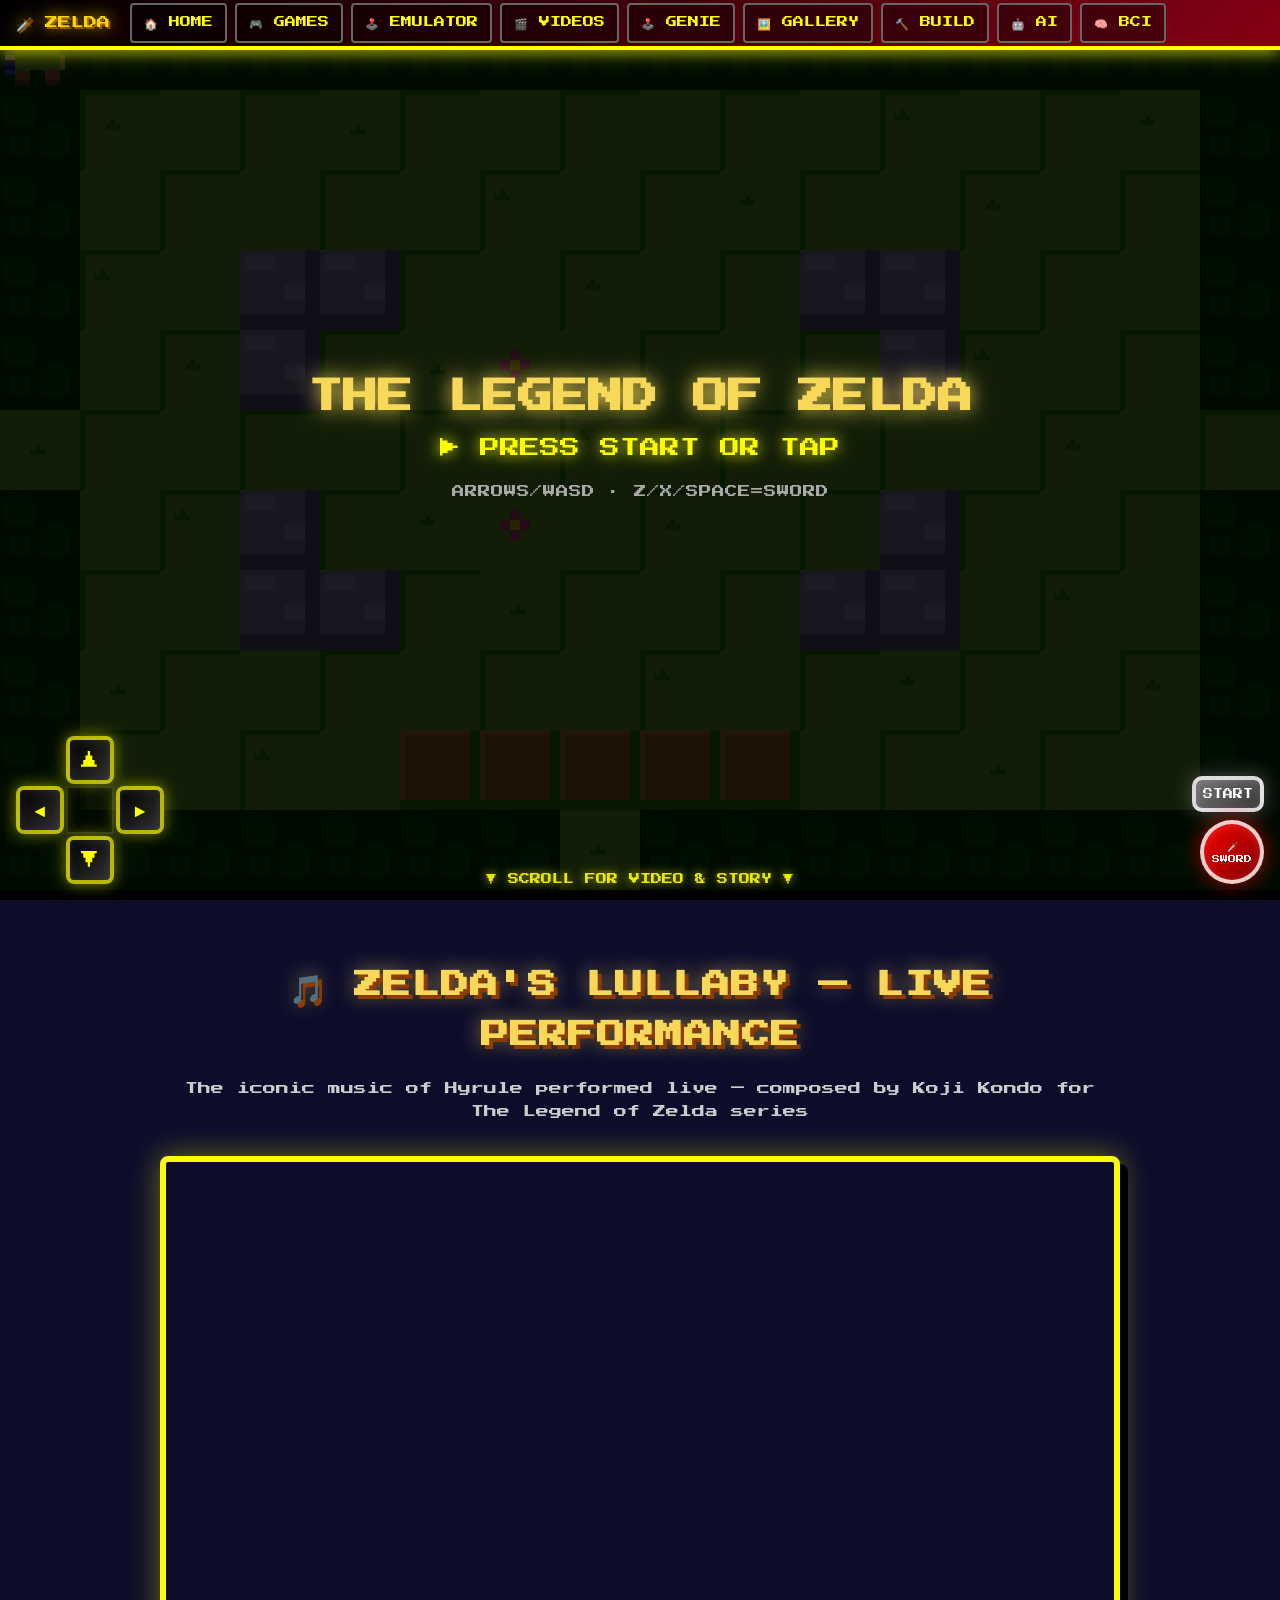
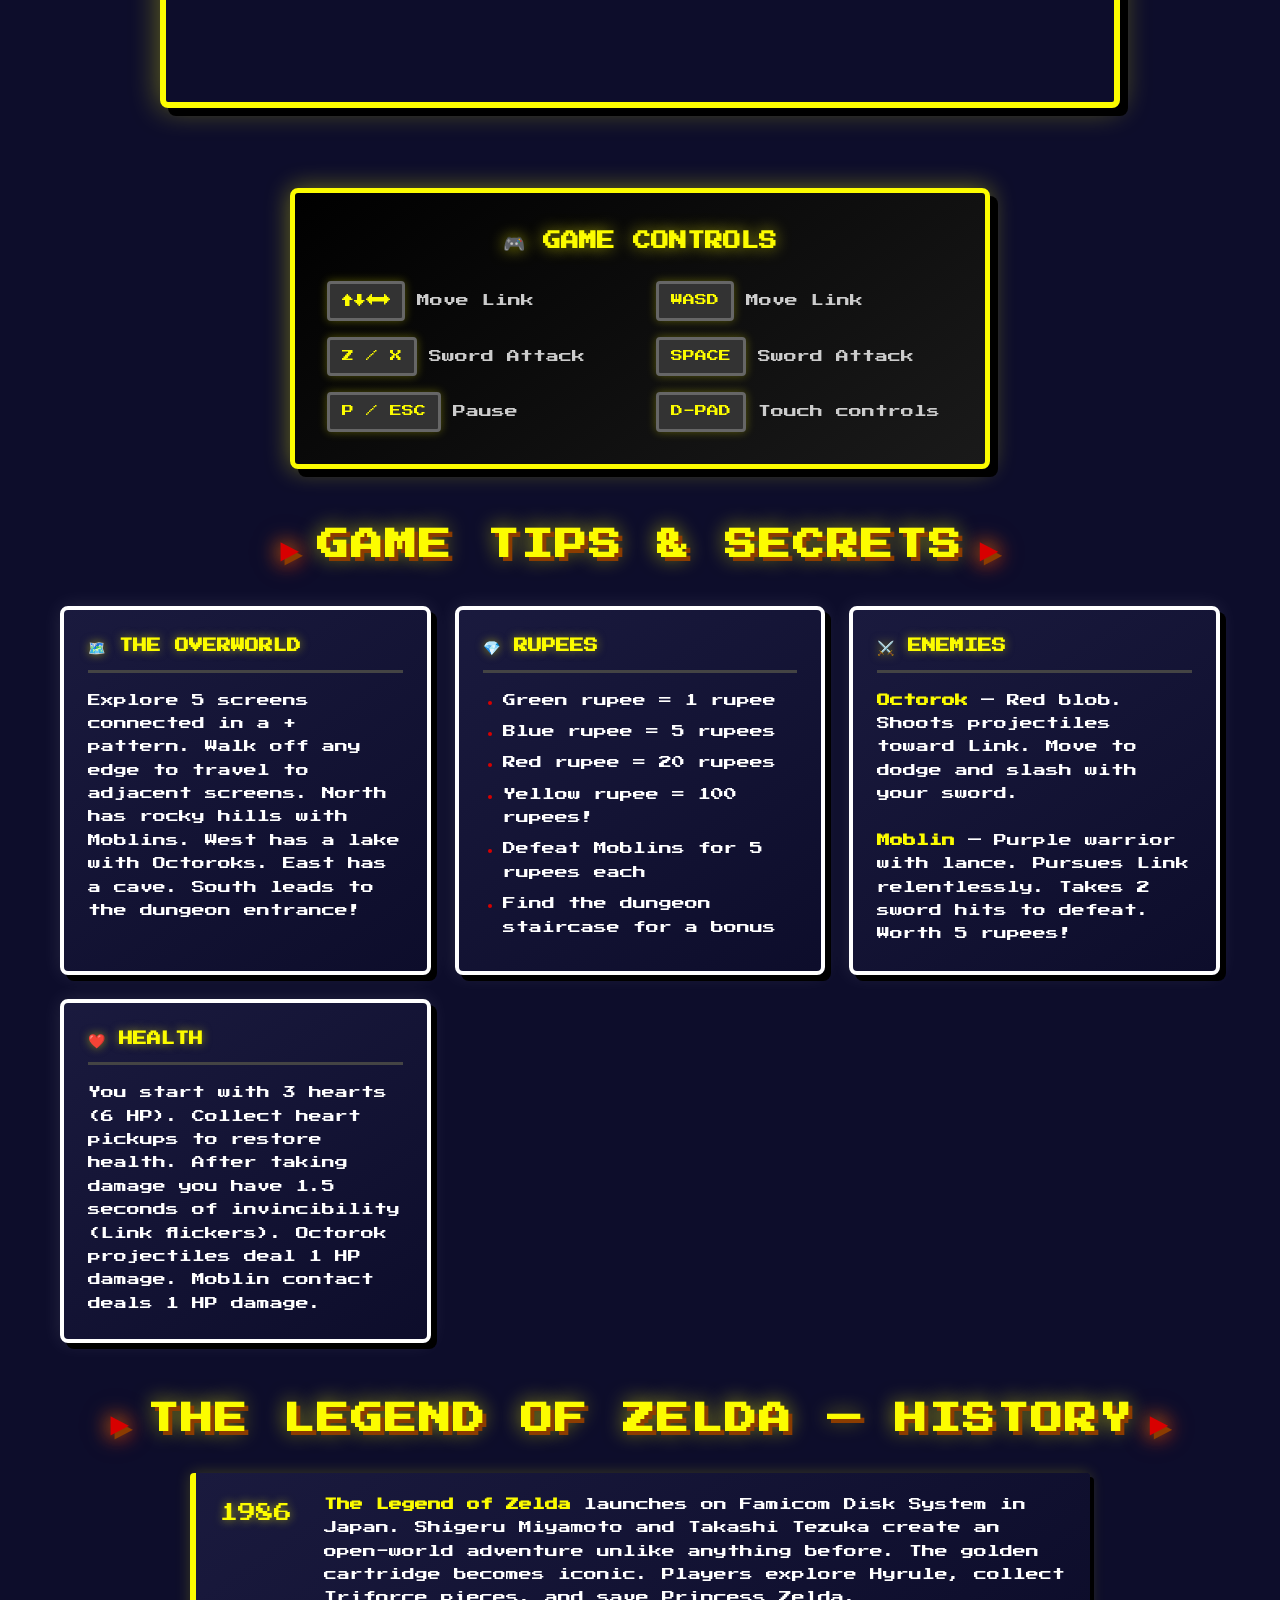
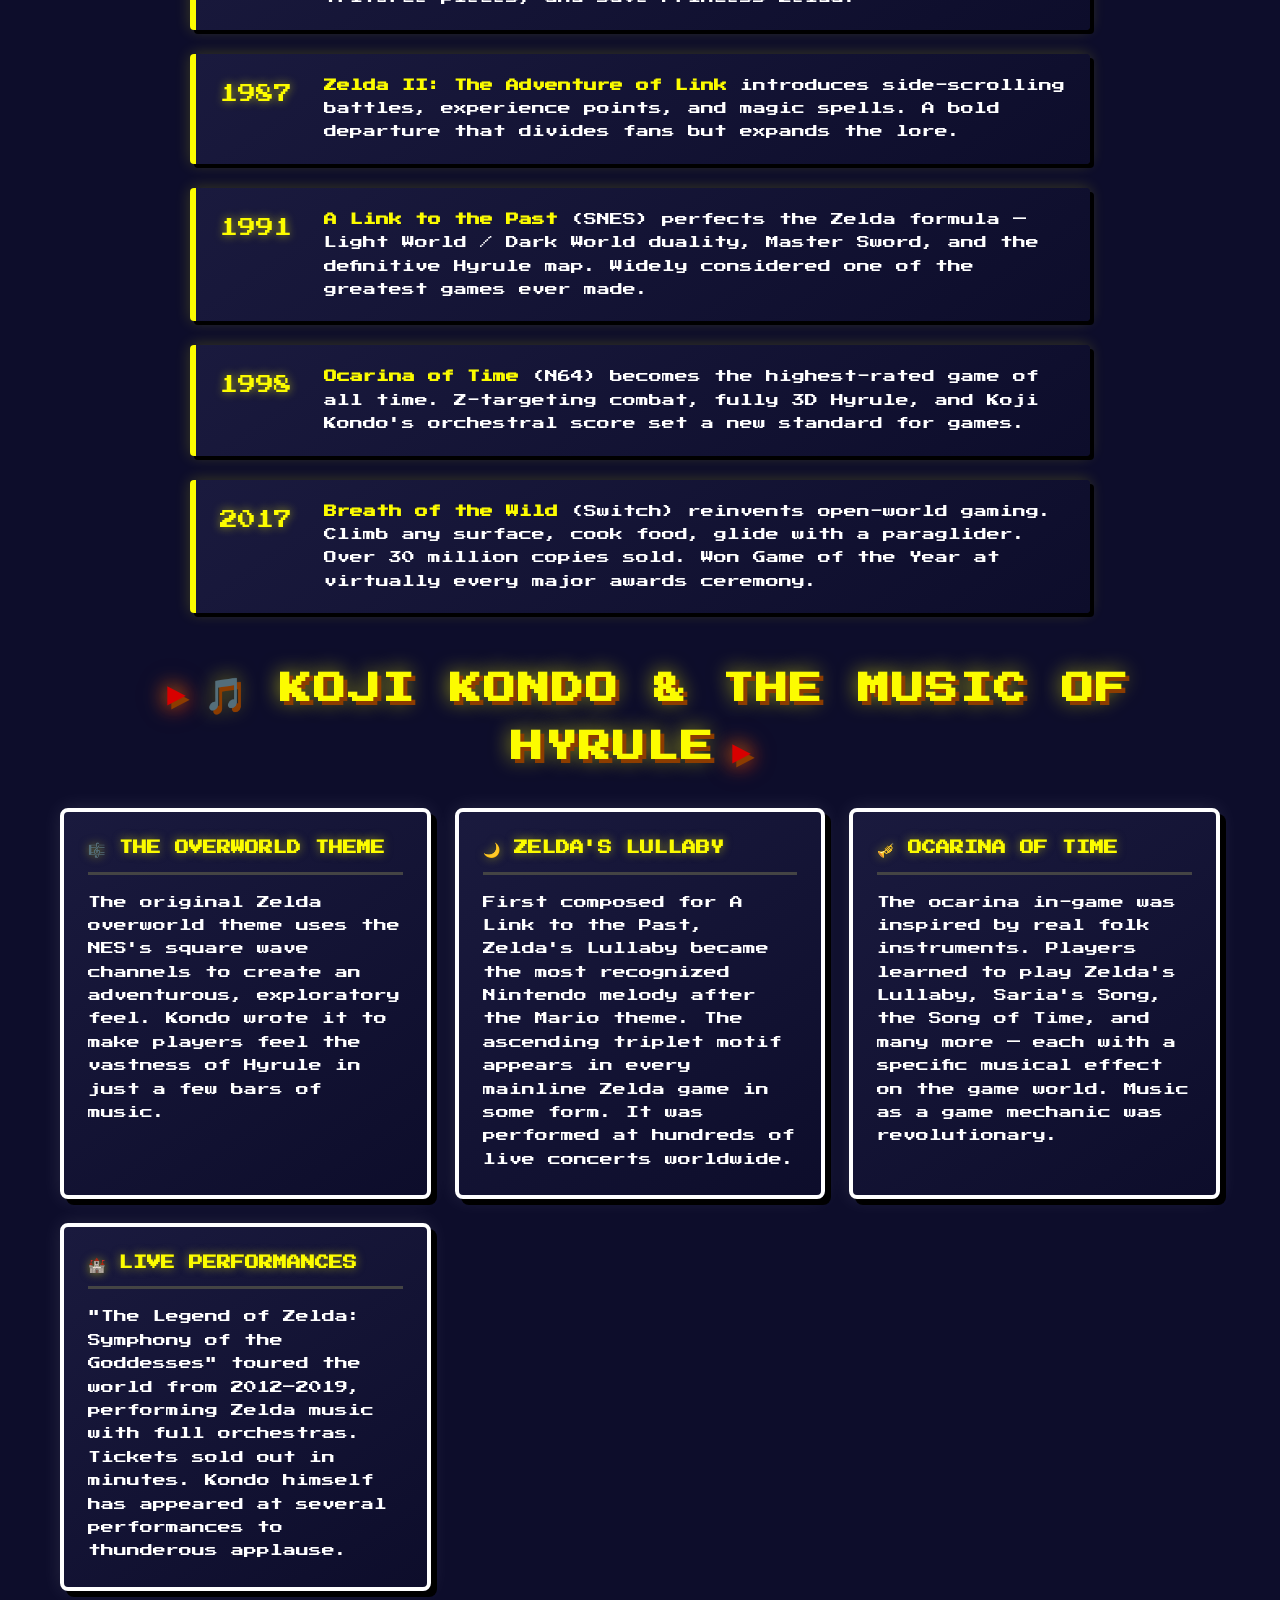
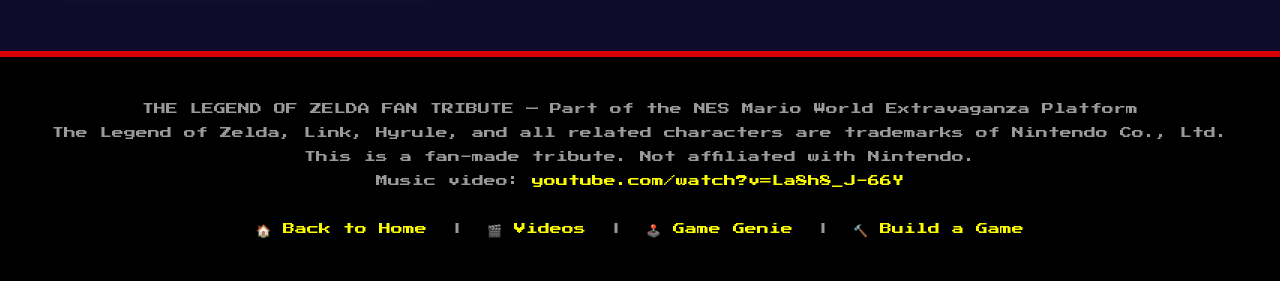
<file: zelda.html>
<!DOCTYPE html>
<html lang="en">
<head>
  <meta charset="UTF-8"/>
  <meta name="viewport" content="width=device-width,initial-scale=1.0,maximum-scale=1.0,user-scalable=no"/>
  <meta name="mobile-web-app-capable" content="yes"/>
  <meta name="apple-mobile-web-app-capable" content="yes"/>
  <meta name="apple-mobile-web-app-status-bar-style" content="black-translucent"/>
  <title>The Legend of Zelda – NES Mario World Extravaganza</title>
  <meta name="description" content="Play a fan-made Legend of Zelda canvas game. Full-screen NES Zelda tribute with overworld, enemies, sword combat and on-screen controls."/>
  <link rel="preconnect" href="https://fonts.googleapis.com"/>
  <link rel="preconnect" href="https://fonts.gstatic.com" crossorigin/>
  <link rel="stylesheet" href="https://fonts.googleapis.com/css2?family=Press+Start+2P&display=swap" media="print" onload="this.media='all'"/>
  <link rel="stylesheet" href="css/style.css"/>
  <link rel="icon" href="data:image/svg+xml,<svg xmlns='http://www.w3.org/2000/svg' viewBox='0 0 100 100'><text y='.9em' font-size='90'>🗡️</text></svg>"/>
  <style>
    /* ── Full-viewport game section ── */
    *{box-sizing:border-box;margin:0;padding:0;}
    body{background:#000;overflow-x:hidden;}

    /* Thin sticky nav over the game */
    .zelda-nav{
      position:fixed;top:0;left:0;width:100%;height:50px;
      background:linear-gradient(135deg, rgba(0,0,0,0.98) 0%, rgba(136,0,21,0.98) 100%);
      border-bottom:4px solid #ffff00;
      box-shadow:0 4px 15px rgba(255,255,0,0.6);
      display:flex;align-items:center;gap:8px;
      padding:0 16px;z-index:200;
      font-family:'Press Start 2P',monospace;font-size:11px;
    }
    .zelda-nav a{
      color:#ffff00;text-decoration:none;padding:8px 12px;
      border:2px solid #666;transition:all 0.3s;white-space:nowrap;
      background:rgba(0,0,0,0.4);
      border-radius:4px;
    }
    .zelda-nav a:hover{
      background:#ffff00;color:#000;
      box-shadow:0 0 15px #ffff00;
      transform:translateY(-2px) scale(1.05);
    }
    .zelda-nav .z-title{color:#ffd700;margin-right:12px;font-size:13px;white-space:nowrap;text-shadow:0 0 15px #ffd700,2px 2px 0 #8c3c00;}

    /* ── Game section — full viewport ── */
    #game-section{
      position:relative;
      width:100vw;height:100vh;
      overflow:hidden;
      background:#000;
    }

    #zeldaCanvas{
      display:block;position:absolute;inset:0;
      width:100%;height:100%;
      cursor:crosshair;
    }

    /* ── On-screen D-pad ── */
    #dpad{
      position:absolute;bottom:16px;left:0;right:0;
      display:flex;align-items:flex-end;justify-content:space-between;
      padding:0 16px;z-index:100;
      pointer-events:none;
    }

    .dpad-cross{
      display:grid;grid-template-columns:48px 48px 48px;
      grid-template-rows:48px 48px 48px;gap:2px;
      pointer-events:auto;
    }

    .dpad-btn{
      background:linear-gradient(135deg, rgba(0,0,0,0.9) 0%, rgba(51,51,51,0.9) 100%);
      border:4px solid rgba(255,255,0,0.7);
      color:#ffff00;
      font-family:'Press Start 2P',monospace;
      font-size:18px;
      display:flex;align-items:center;justify-content:center;
      cursor:pointer;user-select:none;
      -webkit-tap-highlight-color:transparent;
      border-radius:8px;
      transition:all 0.15s;
      pointer-events:auto;
      box-shadow:0 0 15px rgba(255,255,0,0.5), inset 0 2px 10px rgba(255,255,255,0.1);
    }
    .dpad-btn:active,.dpad-btn.pressed{
      background:linear-gradient(135deg, rgba(255,255,0,0.6) 0%, rgba(255,215,0,0.6) 100%);
      border-color:#ffff00;
      box-shadow:0 0 25px #ffff00, inset 0 2px 15px rgba(255,255,255,0.3);
      transform:scale(0.95);
    }
    .dpad-center{background:rgba(0,0,0,0.3);border:2px solid rgba(255,255,255,0.1);}

    .action-btns{
      display:flex;flex-direction:column;gap:8px;align-items:flex-end;
      pointer-events:auto;
    }

    .action-btn{
      width:64px;height:64px;
      background:linear-gradient(135deg, rgba(255,0,0,0.95) 0%, rgba(136,0,0,0.95) 100%);
      border:4px solid rgba(255,255,255,0.8);
      border-radius:50%;
      color:#fff;font-family:'Press Start 2P',monospace;font-size:9px;
      display:flex;flex-direction:column;align-items:center;justify-content:center;gap:3px;
      cursor:pointer;user-select:none;-webkit-tap-highlight-color:transparent;
      pointer-events:auto;
      box-shadow:0 0 20px rgba(255,0,0,0.6), inset 0 2px 10px rgba(255,100,100,0.3);
      transition:all 0.15s;
    }
    .action-btn:active{
      transform:scale(0.92);
      background:linear-gradient(135deg, rgba(255,50,50,1) 0%, rgba(200,0,0,1) 100%);
      box-shadow:0 0 30px rgba(255,0,0,0.9), inset 0 2px 15px rgba(255,150,150,0.5);
    }
    .action-btn.start-btn{
      background:linear-gradient(135deg, rgba(120,120,120,0.95) 0%, rgba(60,60,60,0.95) 100%);
      border-radius:10px;width:72px;height:36px;
      box-shadow:0 0 20px rgba(120,120,120,0.6), inset 0 2px 10px rgba(200,200,200,0.2);
      font-size:10px;
    }

    /* ── Scroll-down hint ── */
    .scroll-hint{
      position:absolute;bottom:10px;left:50%;transform:translateX(-50%);
      color:rgba(252,252,0,0.9);font-family:'Press Start 2P',monospace;font-size:11px;
      animation:bounce 2s ease-in-out infinite;pointer-events:none;z-index:100;
      white-space:nowrap;
      text-shadow:0 0 10px rgba(252,252,0,0.8), 2px 2px 4px rgba(0,0,0,0.8);
    }
    @keyframes bounce{0%,100%{transform:translateX(-50%) translateY(0);}50%{transform:translateX(-50%) translateY(-10px);}}

    /* ── Below-fold content ── */
    .below-fold{
      background:#0d0d2b;
      font-family:'Press Start 2P',monospace;
    }

    /* YouTube embed */
    .yt-section{
      max-width:1000px;margin:0 auto;padding:60px 20px 40px;
    }
    .yt-title{
      color:#f8d858;font-size:clamp(18px,3vw,28px);text-align:center;
      margin-bottom:16px;text-shadow:4px 4px 0 #8c3c00, 0 0 20px rgba(248,216,88,0.6);
      letter-spacing:1px;
    }
    .yt-subtitle{color:#ccc;font-size:13px;text-align:center;margin-bottom:32px;line-height:1.8;}
    .yt-embed-wrap{
      position:relative;padding-bottom:56.25%;height:0;overflow:hidden;
      border:6px solid #fcfc00;box-shadow:8px 8px 0 #000, 0 0 30px rgba(252,252,0,0.4);
      border-radius:8px;
    }
    .yt-embed-wrap iframe{position:absolute;top:0;left:0;width:100%;height:100%;border:none;}

    /* Info grid */
    .info-section{max-width:1200px;margin:0 auto;padding:40px 20px 60px;}
    .info-grid{display:grid;grid-template-columns:repeat(auto-fill,minmax(280px,1fr));gap:24px;margin-top:32px;}
    .info-card{
      background:linear-gradient(145deg, #1a1a3e 0%, #0d0d2b 100%);
      border:4px solid #fff;
      padding:24px;
      box-shadow:6px 6px 0 #000, 0 0 20px rgba(255,255,255,0.1);
      border-radius:8px;
      transition:all 0.3s;
    }
    .info-card:hover{
      transform:translateY(-4px);
      box-shadow:8px 8px 0 #000, 0 0 30px rgba(252,252,0,0.3);
    }
    .info-card h3{color:#fcfc00;font-size:14px;margin-bottom:16px;border-bottom:3px solid #444;padding-bottom:10px;text-shadow:0 0 10px rgba(252,252,0,0.5);}
    .info-card p,.info-card li{font-size:13px;color:#fff;line-height:1.8;}
    .info-card ul{padding-left:20px;}
    .info-card ul li::marker{color:#d80000;}
    .info-card ul li{margin-bottom:8px;}

    .section-heading{
      color:#fcfc00;font-size:clamp(20px,3vw,32px);text-align:center;
      margin:48px 0 24px;text-shadow:4px 4px 0 #8c3c00, 0 0 20px rgba(252,252,0,0.6);
      letter-spacing:2px;
    }
    .section-heading::before,.section-heading::after{content:'►';color:#d80000;margin:0 16px;filter:drop-shadow(0 0 10px rgba(216,0,0,0.8));}

    /* Zelda history timeline */
    .timeline{display:flex;flex-direction:column;gap:24px;max-width:900px;margin:0 auto;}
    .timeline-item{
      display:flex;gap:24px;align-items:flex-start;
      background:linear-gradient(145deg, #1a1a3e 0%, #0d0d2b 100%);
      border-left:6px solid #fcfc00;
      padding:20px 24px;
      box-shadow:4px 4px 0 #000, 0 0 15px rgba(252,252,0,0.2);
      border-radius:4px;
      transition:all 0.3s;
    }
    .timeline-item:hover{
      transform:translateX(8px);
      box-shadow:6px 6px 0 #000, 0 0 25px rgba(252,252,0,0.4);
    }
    .timeline-year{color:#fcfc00;font-size:18px;min-width:80px;flex-shrink:0;margin-top:4px;text-shadow:0 0 10px rgba(252,252,0,0.6);}
    .timeline-text{font-size:13px;color:#fff;line-height:1.8;}

    /* Controls reference */
    .controls-ref{
      max-width:700px;margin:0 auto 40px;
      background:linear-gradient(145deg, #000 0%, #1a1a1a 100%);
      border:5px solid #fcfc00;
      padding:32px;
      box-shadow:8px 8px 0 #000, 0 0 25px rgba(252,252,0,0.4);
      border-radius:8px;
    }
    .controls-ref h3{color:#fcfc00;font-size:18px;text-align:center;margin-bottom:24px;text-shadow:0 0 15px rgba(252,252,0,0.6);}
    .controls-grid{display:grid;grid-template-columns:1fr 1fr;gap:16px 32px;}
    .ctrl-row{display:flex;align-items:center;gap:12px;}
    .ctrl-key{background:#333;border:3px solid #666;padding:6px 12px;color:#fcfc00;font-size:12px;border-radius:4px;box-shadow:0 0 10px rgba(252,252,0,0.3);}
    .ctrl-desc{font-size:13px;color:#ccc;}

    /* Footer */
    .zelda-footer{
      background:#000;border-top:6px solid #d80000;
      text-align:center;padding:40px 20px;
    }
    .zelda-footer p{font-size:12px;color:#999;line-height:2;}
    .zelda-footer a{color:#fcfc00;text-decoration:none;transition:all 0.3s;}
    .zelda-footer a:hover{color:#fff;text-shadow:0 0 10px #fcfc00;}

    /* Responsive */
    @media(max-width:768px){
      .zelda-nav{font-size:9px;gap:4px;padding:0 8px;}
      .zelda-nav a{padding:6px 8px;}
      .zelda-nav .z-title{font-size:11px;}
      .section-heading{font-size:clamp(16px,4vw,24px);}
      .info-grid{grid-template-columns:1fr;}
      .timeline-item{flex-direction:column;gap:12px;}
      .timeline-year{min-width:auto;}
    }
    @media(max-width:480px){
      .dpad-btn{width:50px;height:50px;font-size:16px;}
      .dpad-cross{grid-template-columns:50px 50px 50px;grid-template-rows:50px 50px 50px;}
      .action-btn{width:58px;height:58px;font-size:8px;}
      .action-btn.start-btn{width:68px;height:32px;}
      .scroll-hint{font-size:9px;}
    }
  </style>
</head>
<body>

<!-- ── Fixed nav ─────────────────────────────────────────────────────── -->
<nav class="zelda-nav" aria-label="Site navigation">
  <span class="z-title">🗡️ ZELDA</span>
  <a href="index.html">🏠 HOME</a>
  <a href="games.html">🎮 GAMES</a>
  <a href="emulator.html">🕹️ EMULATOR</a>
  <a href="videos.html">🎬 VIDEOS</a>
  <a href="game-genie.html">🕹️ GENIE</a>
  <a href="gallery.html">🖼️ GALLERY</a>
  <a href="game-builder.html">🔨 BUILD</a>
  <a href="ai.html">🤖 AI</a>
  <a href="bci.html">🧠 BCI</a>
</nav>

<!-- ═══════════════════════════════════════════════════════════════════
     GAME SECTION — fills the entire first screen
     ═══════════════════════════════════════════════════════════════════ -->
<section id="game-section" aria-label="Zelda Game">
  <canvas id="zeldaCanvas" role="img" aria-label="The Legend of Zelda canvas game"></canvas>

  <!-- On-screen D-pad controller -->
  <div id="dpad" aria-hidden="true">
    <!-- D-pad cross -->
    <div class="dpad-cross">
      <div></div>
      <button class="dpad-btn" id="btn-up"    aria-label="Move up">▲</button>
      <div></div>
      <button class="dpad-btn" id="btn-left"  aria-label="Move left">◄</button>
      <div class="dpad-center"></div>
      <button class="dpad-btn" id="btn-right" aria-label="Move right">►</button>
      <div></div>
      <button class="dpad-btn" id="btn-down"  aria-label="Move down">▼</button>
      <div></div>
    </div>

    <!-- Action buttons -->
    <div class="action-btns">
      <button class="action-btn start-btn" id="btn-start" aria-label="Start/Pause">START</button>
      <button class="action-btn" id="btn-sword" aria-label="Sword attack">
        🗡️<span style="font-size:8px">SWORD</span>
      </button>
    </div>
  </div>

  <!-- Scroll hint -->
  <div class="scroll-hint">▼ SCROLL FOR VIDEO &amp; STORY ▼</div>
</section>

<!-- ═══════════════════════════════════════════════════════════════════
     BELOW FOLD — visible on scroll
     ═══════════════════════════════════════════════════════════════════ -->
<div class="below-fold">

  <!-- YouTube video -->
  <div class="yt-section">
    <h2 class="yt-title">🎵 ZELDA'S LULLABY — LIVE PERFORMANCE</h2>
    <p class="yt-subtitle">
      The iconic music of Hyrule performed live — composed by Koji Kondo for The Legend of Zelda series
    </p>
    <div class="yt-embed-wrap">
      <iframe
        src="https://www.youtube.com/embed/La8h8_J-66Y"
        title="Zelda's Lullaby live performance"
        allow="accelerometer; autoplay; clipboard-write; encrypted-media; gyroscope; picture-in-picture"
        allowfullscreen
        loading="lazy">
      </iframe>
    </div>
  </div>

  <!-- Controls reference -->
  <div class="info-section">
    <div class="controls-ref">
      <h3>🎮 GAME CONTROLS</h3>
      <div class="controls-grid">
        <div class="ctrl-row"><span class="ctrl-key">↑↓←→</span><span class="ctrl-desc">Move Link</span></div>
        <div class="ctrl-row"><span class="ctrl-key">WASD</span><span class="ctrl-desc">Move Link</span></div>
        <div class="ctrl-row"><span class="ctrl-key">Z / X</span><span class="ctrl-desc">Sword Attack</span></div>
        <div class="ctrl-row"><span class="ctrl-key">SPACE</span><span class="ctrl-desc">Sword Attack</span></div>
        <div class="ctrl-row"><span class="ctrl-key">P / ESC</span><span class="ctrl-desc">Pause</span></div>
        <div class="ctrl-row"><span class="ctrl-key">D-PAD</span><span class="ctrl-desc">Touch controls</span></div>
      </div>
    </div>

    <!-- Game tips -->
    <h2 class="section-heading">GAME TIPS &amp; SECRETS</h2>
    <div class="info-grid">
      <div class="info-card">
        <h3>🗺️ THE OVERWORLD</h3>
        <p>
          Explore 5 screens connected in a + pattern. Walk off any edge to travel to adjacent screens.
          North has rocky hills with Moblins. West has a lake with Octoroks.
          East has a cave. South leads to the dungeon entrance!
        </p>
      </div>
      <div class="info-card">
        <h3>💎 RUPEES</h3>
        <ul>
          <li>Green rupee = 1 rupee</li>
          <li>Blue rupee = 5 rupees</li>
          <li>Red rupee = 20 rupees</li>
          <li>Yellow rupee = 100 rupees!</li>
          <li>Defeat Moblins for 5 rupees each</li>
          <li>Find the dungeon staircase for a bonus</li>
        </ul>
      </div>
      <div class="info-card">
        <h3>⚔️ ENEMIES</h3>
        <p>
          <strong style="color:#fcfc00">Octorok</strong> — Red blob. Shoots projectiles toward Link.
          Move to dodge and slash with your sword.<br><br>
          <strong style="color:#fcfc00">Moblin</strong> — Purple warrior with lance.
          Pursues Link relentlessly. Takes 2 sword hits to defeat. Worth 5 rupees!
        </p>
      </div>
      <div class="info-card">
        <h3>❤️ HEALTH</h3>
        <p>
          You start with 3 hearts (6 HP). Collect heart pickups to restore health.
          After taking damage you have 1.5 seconds of invincibility (Link flickers).
          Octorok projectiles deal 1 HP damage. Moblin contact deals 1 HP damage.
        </p>
      </div>
    </div>

    <!-- Zelda history timeline -->
    <h2 class="section-heading">THE LEGEND OF ZELDA — HISTORY</h2>
    <div class="timeline">
      <div class="timeline-item">
        <span class="timeline-year">1986</span>
        <p class="timeline-text">
          <strong style="color:#fcfc00">The Legend of Zelda</strong> launches on Famicom Disk System in Japan.
          Shigeru Miyamoto and Takashi Tezuka create an open-world adventure unlike anything before.
          The golden cartridge becomes iconic. Players explore Hyrule, collect Triforce pieces, and save Princess Zelda.
        </p>
      </div>
      <div class="timeline-item">
        <span class="timeline-year">1987</span>
        <p class="timeline-text">
          <strong style="color:#fcfc00">Zelda II: The Adventure of Link</strong> introduces side-scrolling battles,
          experience points, and magic spells. A bold departure that divides fans but expands the lore.
        </p>
      </div>
      <div class="timeline-item">
        <span class="timeline-year">1991</span>
        <p class="timeline-text">
          <strong style="color:#fcfc00">A Link to the Past</strong> (SNES) perfects the Zelda formula —
          Light World / Dark World duality, Master Sword, and the definitive Hyrule map.
          Widely considered one of the greatest games ever made.
        </p>
      </div>
      <div class="timeline-item">
        <span class="timeline-year">1998</span>
        <p class="timeline-text">
          <strong style="color:#fcfc00">Ocarina of Time</strong> (N64) becomes the highest-rated game of all time.
          Z-targeting combat, fully 3D Hyrule, and Koji Kondo's orchestral score set a new standard for games.
        </p>
      </div>
      <div class="timeline-item">
        <span class="timeline-year">2017</span>
        <p class="timeline-text">
          <strong style="color:#fcfc00">Breath of the Wild</strong> (Switch) reinvents open-world gaming.
          Climb any surface, cook food, glide with a paraglider. Over 30 million copies sold.
          Won Game of the Year at virtually every major awards ceremony.
        </p>
      </div>
    </div>

    <!-- Koji Kondo music section -->
    <h2 class="section-heading">🎵 KOJI KONDO &amp; THE MUSIC OF HYRULE</h2>
    <div class="info-grid">
      <div class="info-card">
        <h3>🎼 THE OVERWORLD THEME</h3>
        <p>
          The original Zelda overworld theme uses the NES's square wave channels to create
          an adventurous, exploratory feel. Kondo wrote it to make players feel the vastness
          of Hyrule in just a few bars of music.
        </p>
      </div>
      <div class="info-card">
        <h3>🌙 ZELDA'S LULLABY</h3>
        <p>
          First composed for A Link to the Past, Zelda's Lullaby became the most recognized
          Nintendo melody after the Mario theme. The ascending triplet motif appears in every
          mainline Zelda game in some form. It was performed at hundreds of live concerts worldwide.
        </p>
      </div>
      <div class="info-card">
        <h3>🎺 OCARINA OF TIME</h3>
        <p>
          The ocarina in-game was inspired by real folk instruments. Players learned to play
          Zelda's Lullaby, Saria's Song, the Song of Time, and many more — each with a specific
          musical effect on the game world. Music as a game mechanic was revolutionary.
        </p>
      </div>
      <div class="info-card">
        <h3>🏰 LIVE PERFORMANCES</h3>
        <p>
          "The Legend of Zelda: Symphony of the Goddesses" toured the world from 2012–2019,
          performing Zelda music with full orchestras. Tickets sold out in minutes.
          Kondo himself has appeared at several performances to thunderous applause.
        </p>
      </div>
    </div>
  </div>

  <!-- Footer -->
  <footer class="zelda-footer">
    <p>
      THE LEGEND OF ZELDA FAN TRIBUTE — Part of the NES Mario World Extravaganza Platform<br>
      The Legend of Zelda, Link, Hyrule, and all related characters are trademarks of Nintendo Co., Ltd.<br>
      This is a fan-made tribute. Not affiliated with Nintendo.<br>
      Music video: <a href="https://www.youtube.com/watch?v=La8h8_J-66Y" target="_blank" rel="noopener noreferrer">youtube.com/watch?v=La8h8_J-66Y</a><br>
      <br>
      <a href="index.html">🏠 Back to Home</a> &nbsp;|&nbsp;
      <a href="videos.html">🎬 Videos</a> &nbsp;|&nbsp;
      <a href="game-genie.html">🕹️ Game Genie</a> &nbsp;|&nbsp;
      <a href="game-builder.html">🔨 Build a Game</a>
    </p>
  </footer>
</div>

<script src="js/zelda.js"></script>
</body>
</html>
</file>
<file: css/style.css>
/* ============================================================
   NES Mario World Extravaganza - The Wizard Platform
   8-bit Pixel Art Stylesheet
   ============================================================ */

@import url('https://fonts.googleapis.com/css2?family=Press+Start+2P&display=swap');

/* ---- CSS Reset & Base ---- */
*, *::before, *::after { box-sizing: border-box; margin: 0; padding: 0; }

:root {
  /* Enhanced NES Color Palette - Vibrant & Authentic */
  --nes-black:   #000000;
  --nes-white:   #ffffff;
  --nes-red:     #ff0000;
  --nes-dark-red:#880015;
  --nes-blue:    #0038ff;
  --nes-sky:     #5c94fc;
  --nes-light-blue: #00e8d8;
  --nes-green:   #00cc00;
  --nes-dark-green:#008800;
  --nes-yellow:  #ffff00;
  --nes-gold:    #ffd700;
  --nes-orange:  #ff8800;
  --nes-brown:   #a04000;
  --nes-tan:     #fcd8a8;
  --nes-gray:    #888888;
  --nes-dark-gray:#444444;
  --nes-purple:  #8800ff;
  --nes-pink:    #ff88ff;
  --nes-magenta: #ff00ff;
  --bg-dark:     #0a0a1f;
  --bg-mid:      #1a1a3e;
  --bg-gradient: linear-gradient(135deg, #0a0a1f 0%, #1a1a3e 50%, #2a2a5e 100%);
  --pixel-border: 4px solid #ffffff;
  --font-nes:   'Press Start 2P', monospace;

  /* Glow effects for modern touch */
  --glow-yellow: 0 0 10px var(--nes-yellow), 0 0 20px var(--nes-yellow);
  --glow-blue: 0 0 10px var(--nes-light-blue), 0 0 20px var(--nes-blue);
  --glow-red: 0 0 10px var(--nes-red), 0 0 20px var(--nes-red);
}

html { scroll-behavior: smooth; }

body {
  background-color: var(--bg-dark);
  color: var(--nes-white);
  font-family: var(--font-nes);
  font-size: 10px;
  line-height: 1.8;
  image-rendering: pixelated;
}

a { color: var(--nes-yellow); text-decoration: none; }
a:hover { color: var(--nes-orange); text-shadow: 0 0 8px var(--nes-yellow); }

/* ---- Pixel Art Scrollbar ---- */
::-webkit-scrollbar { width: 14px; }
::-webkit-scrollbar-track {
  background: var(--nes-black);
  border: 2px solid var(--nes-dark-gray);
}
::-webkit-scrollbar-thumb {
  background: linear-gradient(135deg, var(--nes-red) 0%, var(--nes-dark-red) 100%);
  border: 2px solid var(--nes-black);
  box-shadow: inset 0 0 6px rgba(255,255,0,0.3);
}
::-webkit-scrollbar-thumb:hover {
  background: linear-gradient(135deg, #ff3333 0%, var(--nes-red) 100%);
  box-shadow: inset 0 0 6px rgba(255,255,0,0.5), 0 0 10px rgba(255,0,0,0.5);
}

/* ---- Stars Background Animation ---- */
@keyframes twinkle {
  0%, 100% { opacity: 1; }
  50%       { opacity: 0.2; }
}

/* ---- Header / Hero ---- */
.site-header {
  background: linear-gradient(180deg, #000033 0%, #1a0066 25%, #3300cc 50%, #5c94fc 100%);
  text-align: center;
  padding: 40px 20px 20px;
  border-bottom: 8px solid var(--nes-yellow);
  box-shadow: 0 8px 0 var(--nes-dark-red);
  position: relative;
  overflow: hidden;
}

.site-header::before {
  content: '★ ★ ★ ★ ★ ★ ★ ★ ★ ★ ★ ★ ★ ★ ★ ★';
  display: block;
  color: var(--nes-yellow);
  font-size: 8px;
  letter-spacing: 4px;
  margin-bottom: 16px;
  animation: twinkle 2s infinite;
}

.site-title {
  font-size: clamp(12px, 3vw, 24px);
  color: var(--nes-yellow);
  text-shadow:
    4px 4px 0 var(--nes-brown),
    -2px -2px 0 var(--nes-dark-red),
    0 0 20px var(--nes-gold);
  line-height: 1.4;
  margin-bottom: 8px;
  animation: title-glow 2s ease-in-out infinite alternate;
}

@keyframes title-glow {
  from { text-shadow: 4px 4px 0 var(--nes-brown), -2px -2px 0 var(--nes-dark-red), 0 0 10px var(--nes-gold); }
  to { text-shadow: 4px 4px 0 var(--nes-brown), -2px -2px 0 var(--nes-dark-red), 0 0 30px var(--nes-yellow); }
}

.site-subtitle {
  font-size: clamp(7px, 1.5vw, 10px);
  color: var(--nes-white);
  margin-bottom: 20px;
}

/* ---- Mario Sprite (CSS Pixel Art) ---- */
.mario-sprite-wrap {
  display: flex;
  justify-content: center;
  gap: 20px;
  margin: 16px 0;
}

.coin-counter {
  color: var(--nes-yellow);
  font-size: 9px;
  margin-top: 8px;
}

/* ---- Navigation ---- */
.main-nav {
  background: linear-gradient(135deg, var(--nes-red) 0%, var(--nes-dark-red) 100%);
  border-top: 4px solid var(--nes-dark-red);
  border-bottom: 4px solid var(--nes-dark-red);
  box-shadow: 0 4px 10px rgba(0,0,0,0.5);
  padding: 0;
  position: sticky;
  top: 0;
  z-index: 100;
}

.main-nav ul {
  list-style: none;
  display: flex;
  flex-wrap: wrap;
  justify-content: center;
  gap: 0;
  max-width: 1200px;
  margin: 0 auto;
}

.main-nav ul li a {
  display: block;
  color: var(--nes-white);
  padding: 12px 14px;
  font-size: 8px;
  border-right: 2px solid var(--nes-dark-red);
  transition: all 0.2s ease;
  position: relative;
  overflow: hidden;
}

.main-nav ul li a::before {
  content: '';
  position: absolute;
  bottom: 0;
  left: 0;
  width: 100%;
  height: 0;
  background: var(--nes-yellow);
  transition: height 0.3s ease;
  z-index: -1;
}

.main-nav ul li a:hover::before,
.main-nav ul li a.active::before {
  height: 100%;
}

.main-nav ul li a:hover,
.main-nav ul li a.active {
  background: var(--nes-dark-red);
  color: var(--nes-yellow);
  text-shadow: 0 0 10px var(--nes-gold);
  transform: translateY(-2px);
}

/* ---- Layout ---- */
.container {
  max-width: 1200px;
  margin: 0 auto;
  padding: 24px 16px;
}

/* ---- Section Headings ---- */
.section-title {
  font-size: clamp(10px, 2vw, 16px);
  color: var(--nes-yellow);
  text-align: center;
  margin: 32px 0 24px;
  text-shadow: 3px 3px 0 var(--nes-brown), 0 0 15px var(--nes-gold);
  position: relative;
  animation: section-pulse 3s ease-in-out infinite;
}

@keyframes section-pulse {
  0%, 100% { text-shadow: 3px 3px 0 var(--nes-brown), 0 0 10px var(--nes-gold); }
  50% { text-shadow: 3px 3px 0 var(--nes-brown), 0 0 25px var(--nes-yellow); }
}

.section-title::before,
.section-title::after {
  content: '►';
  color: var(--nes-red);
  margin: 0 12px;
  animation: arrow-pulse 1.5s ease-in-out infinite;
}

@keyframes arrow-pulse {
  0%, 100% { opacity: 1; transform: translateX(0); }
  50% { opacity: 0.5; transform: translateX(3px); }
}

/* ---- Pixel Cards ---- */
.card-grid {
  display: grid;
  grid-template-columns: repeat(auto-fill, minmax(260px, 1fr));
  gap: 24px;
  margin: 24px 0;
}

.nes-card {
  background: var(--bg-gradient);
  border: 4px solid var(--nes-white);
  box-shadow: 4px 4px 0 var(--nes-black), 8px 8px 0 var(--nes-gray);
  padding: 16px;
  transition: all 0.2s ease;
  position: relative;
  overflow: hidden;
}

.nes-card::before {
  content: '';
  position: absolute;
  top: -50%;
  left: -50%;
  width: 200%;
  height: 200%;
  background: linear-gradient(45deg, transparent 30%, rgba(255,255,255,0.1) 50%, transparent 70%);
  transform: rotate(45deg);
  transition: all 0.6s ease;
}

.nes-card:hover::before {
  left: 100%;
}

.nes-card:hover {
  transform: translate(-2px, -2px);
  box-shadow: 6px 6px 0 var(--nes-black), 12px 12px 0 var(--nes-yellow);
  border-color: var(--nes-yellow);
}

.nes-card h3 {
  color: var(--nes-yellow);
  font-size: 9px;
  margin-bottom: 10px;
  border-bottom: 2px solid var(--nes-gray);
  padding-bottom: 8px;
}

.nes-card p, .nes-card li {
  font-size: 8px;
  color: var(--nes-white);
  line-height: 2;
}

.nes-card ul { padding-left: 16px; }
.nes-card ul li::marker { color: var(--nes-red); }

/* ---- Buttons ---- */
.nes-btn {
  display: inline-block;
  background: var(--nes-red);
  color: var(--nes-white);
  border: none;
  padding: 10px 16px;
  font-family: var(--font-nes);
  font-size: 8px;
  cursor: pointer;
  box-shadow: 4px 4px 0 var(--nes-dark-red), 0 0 10px rgba(255,0,0,0.3);
  transition: all 0.15s ease;
  text-align: center;
  position: relative;
  overflow: hidden;
}

.nes-btn::before {
  content: '';
  position: absolute;
  top: 50%;
  left: 50%;
  width: 0;
  height: 0;
  background: rgba(255,255,255,0.3);
  border-radius: 50%;
  transform: translate(-50%, -50%);
  transition: width 0.6s, height 0.6s;
}

.nes-btn:hover::before {
  width: 300px;
  height: 300px;
}

.nes-btn:hover {
  transform: translate(2px, 2px);
  box-shadow: 2px 2px 0 var(--nes-dark-red), 0 0 20px rgba(255,0,0,0.5);
  color: var(--nes-yellow);
}

.nes-btn:active {
  transform: translate(4px, 4px);
  box-shadow: none;
}

.nes-btn.green  {
  background: var(--nes-green);
  box-shadow: 4px 4px 0 var(--nes-dark-green), 0 0 10px rgba(0,204,0,0.3);
}
.nes-btn.green:hover {
  box-shadow: 2px 2px 0 var(--nes-dark-green), 0 0 20px rgba(0,255,0,0.5);
}

.nes-btn.blue   {
  background: var(--nes-blue);
  box-shadow: 4px 4px 0 #000088, 0 0 10px rgba(0,56,255,0.3);
}
.nes-btn.blue:hover {
  box-shadow: 2px 2px 0 #000088, 0 0 20px rgba(0,56,255,0.5);
}

.nes-btn.yellow {
  background: var(--nes-yellow);
  color: var(--nes-black);
  box-shadow: 4px 4px 0 var(--nes-brown), 0 0 10px rgba(255,255,0,0.3);
}
.nes-btn.yellow:hover {
  box-shadow: 2px 2px 0 var(--nes-brown), 0 0 20px rgba(255,255,0,0.5);
}

.nes-btn.purple {
  background: var(--nes-purple);
  box-shadow: 4px 4px 0 #440080, 0 0 10px rgba(136,0,255,0.3);
}
.nes-btn.purple:hover {
  box-shadow: 2px 2px 0 #440080, 0 0 20px rgba(136,0,255,0.5);
}

/* ---- Video Grid ---- */
.video-grid {
  display: grid;
  grid-template-columns: repeat(auto-fill, minmax(300px, 1fr));
  gap: 24px;
  margin: 24px 0;
}

.video-card {
  background: linear-gradient(135deg, var(--nes-black) 0%, var(--bg-mid) 100%);
  border: 4px solid var(--nes-sky);
  box-shadow: 4px 4px 0 var(--nes-blue), 0 0 10px rgba(92,148,252,0.3);
  overflow: hidden;
  transition: all 0.2s ease;
  position: relative;
}

.video-card::before {
  content: '';
  position: absolute;
  top: 0;
  left: -100%;
  width: 100%;
  height: 100%;
  background: linear-gradient(90deg, transparent, rgba(255,255,255,0.2), transparent);
  transition: left 0.5s ease;
}

.video-card:hover::before {
  left: 100%;
}

.video-card:hover {
  transform: translateY(-4px);
  box-shadow: 6px 6px 0 var(--nes-blue), 0 0 25px rgba(92,148,252,0.6);
  border-color: var(--nes-light-blue);
}

.video-thumb {
  width: 100%;
  aspect-ratio: 16/9;
  background: var(--bg-mid);
  display: flex;
  align-items: center;
  justify-content: center;
  font-size: 32px;
  position: relative;
  overflow: hidden;
}

.video-thumb img {
  width: 100%;
  height: 100%;
  object-fit: cover;
  image-rendering: pixelated;
}

.video-thumb .play-btn {
  position: absolute;
  width: 48px;
  height: 48px;
  background: var(--nes-red);
  border: 4px solid var(--nes-white);
  display: flex;
  align-items: center;
  justify-content: center;
  font-size: 16px;
  cursor: pointer;
  transition: transform 0.1s;
}

.video-thumb .play-btn:hover { transform: scale(1.1); }

.video-info {
  padding: 12px;
}

.video-info h3 {
  font-size: 8px;
  color: var(--nes-yellow);
  margin-bottom: 6px;
  line-height: 1.6;
}

.video-info p {
  font-size: 7px;
  color: var(--nes-gray);
  margin-bottom: 10px;
  line-height: 1.8;
}

/* ---- Game Genie Table ---- */
.code-table {
  width: 100%;
  border-collapse: collapse;
  margin: 16px 0;
  font-size: 8px;
}

.code-table th {
  background: var(--nes-red);
  color: var(--nes-white);
  padding: 8px 12px;
  text-align: left;
  border: 2px solid var(--nes-dark-red);
}

.code-table td {
  padding: 8px 12px;
  border: 2px solid var(--nes-dark-gray);
  color: var(--nes-white);
}

.code-table tr:nth-child(even) td { background: var(--bg-mid); }
.code-table tr:nth-child(odd)  td { background: var(--bg-dark); }
.code-table tr:hover td { background: #2a2a5e; }

.code-cell {
  font-family: monospace;
  color: var(--nes-yellow);
  letter-spacing: 2px;
  font-size: 9px;
}

/* ---- Game Canvas Area ---- */
#game-canvas-container {
  text-align: center;
  margin: 24px 0;
}

#gameCanvas {
  border: 6px solid var(--nes-white);
  box-shadow: 0 0 0 4px var(--nes-black), 4px 4px 0 var(--nes-gray);
  image-rendering: pixelated;
  display: block;
  margin: 0 auto;
  max-width: 100%;
}

/* ---- Game Controls UI ---- */
.game-controls {
  display: flex;
  flex-wrap: wrap;
  gap: 12px;
  justify-content: center;
  margin: 16px 0;
}

/* ---- Progress Bar ---- */
.progress-wrap {
  background: var(--nes-black);
  border: 3px solid var(--nes-white);
  height: 18px;
  margin: 8px 0;
}

.progress-fill {
  height: 100%;
  background: var(--nes-green);
  transition: width 0.3s;
}

/* ---- Gallery Grid ---- */
.gallery-grid {
  display: grid;
  grid-template-columns: repeat(auto-fill, minmax(200px, 1fr));
  gap: 16px;
  margin: 24px 0;
}

.gallery-item {
  background: var(--nes-black);
  border: 4px solid var(--nes-white);
  overflow: hidden;
  cursor: pointer;
  transition: all 0.2s ease;
  box-shadow: 4px 4px 0 var(--nes-gray);
  position: relative;
}

.gallery-item::after {
  content: '🔍';
  position: absolute;
  top: 50%;
  left: 50%;
  transform: translate(-50%, -50%) scale(0);
  font-size: 48px;
  opacity: 0;
  transition: all 0.3s ease;
  pointer-events: none;
}

.gallery-item:hover::after {
  transform: translate(-50%, -50%) scale(1);
  opacity: 1;
}

.gallery-item:hover {
  transform: translate(-2px, -2px);
  box-shadow: 6px 6px 0 var(--nes-yellow), 0 0 20px rgba(255,255,0,0.5);
  border-color: var(--nes-yellow);
}

.gallery-item img {
  width: 100%;
  display: block;
  image-rendering: pixelated;
}

.gallery-item .caption {
  font-size: 7px;
  color: var(--nes-yellow);
  padding: 6px 8px;
  text-align: center;
  background: var(--bg-mid);
  border-top: 2px solid var(--nes-gray);
}

/* ---- Ticker / Marquee ---- */
.ticker-wrap {
  background: linear-gradient(135deg, var(--nes-black) 0%, #1a1a1a 100%);
  border-top: 3px solid var(--nes-yellow);
  border-bottom: 3px solid var(--nes-yellow);
  box-shadow: inset 0 0 20px rgba(255,255,0,0.2);
  overflow: hidden;
  padding: 8px 0;
  position: relative;
}

.ticker-wrap::before,
.ticker-wrap::after {
  content: '★';
  position: absolute;
  top: 50%;
  transform: translateY(-50%);
  color: var(--nes-yellow);
  font-size: 12px;
  z-index: 10;
  animation: star-twinkle 2s ease-in-out infinite;
}

.ticker-wrap::before {
  left: 10px;
}

.ticker-wrap::after {
  right: 10px;
}

@keyframes star-twinkle {
  0%, 100% { opacity: 1; transform: translateY(-50%) scale(1); }
  50% { opacity: 0.5; transform: translateY(-50%) scale(1.2); }
}

.ticker-content {
  display: inline-block;
  white-space: nowrap;
  animation: ticker-scroll 40s linear infinite;
  color: var(--nes-yellow);
  font-size: 8px;
  text-shadow: 0 0 10px var(--nes-gold);
}

@keyframes ticker-scroll {
  from { transform: translateX(100vw); }
  to   { transform: translateX(-100%); }
}

/* ---- Life / HUD elements ---- */
.hud-bar {
  display: flex;
  align-items: center;
  gap: 16px;
  background: var(--nes-black);
  border: 3px solid var(--nes-white);
  padding: 8px 16px;
  margin-bottom: 16px;
  font-size: 8px;
  flex-wrap: wrap;
}

.hud-stat { color: var(--nes-white); }
.hud-stat span { color: var(--nes-yellow); }
.lives { color: var(--nes-red); }

/* ---- Input Fields ---- */
.nes-input {
  background: var(--nes-black);
  border: 3px solid var(--nes-white);
  color: var(--nes-white);
  font-family: var(--font-nes);
  font-size: 8px;
  padding: 8px 12px;
  width: 100%;
  outline: none;
}

.nes-input:focus { border-color: var(--nes-yellow); }

.nes-select {
  background: var(--nes-black);
  border: 3px solid var(--nes-white);
  color: var(--nes-white);
  font-family: var(--font-nes);
  font-size: 8px;
  padding: 8px 12px;
  outline: none;
}

/* ---- Info Box ---- */
.info-box {
  background: linear-gradient(135deg, var(--bg-mid) 0%, #2a2a5e 100%);
  border-left: 6px solid var(--nes-yellow);
  padding: 16px;
  margin: 16px 0;
  font-size: 8px;
  line-height: 2;
  box-shadow: 4px 4px 0 var(--nes-black), 0 0 15px rgba(255,255,0,0.2);
  position: relative;
  overflow: hidden;
}

.info-box::before {
  content: '💡';
  position: absolute;
  top: 10px;
  right: 10px;
  font-size: 24px;
  opacity: 0.3;
  animation: bulb-pulse 2s ease-in-out infinite;
}

@keyframes bulb-pulse {
  0%, 100% { opacity: 0.2; transform: scale(1); }
  50% { opacity: 0.4; transform: scale(1.1); }
}

.info-box.red {
  border-left-color: var(--nes-red);
  box-shadow: 4px 4px 0 var(--nes-black), 0 0 15px rgba(255,0,0,0.2);
}
.info-box.red::before {
  content: '⚠️';
}

.info-box.green {
  border-left-color: var(--nes-green);
  box-shadow: 4px 4px 0 var(--nes-black), 0 0 15px rgba(0,255,0,0.2);
}
.info-box.green::before {
  content: '✅';
}

.info-box.blue {
  border-left-color: var(--nes-sky);
  box-shadow: 4px 4px 0 var(--nes-black), 0 0 15px rgba(92,148,252,0.2);
}
.info-box.blue::before {
  content: 'ℹ️';
}

/* ---- Pixel Divider ---- */
.pixel-divider {
  text-align: center;
  color: var(--nes-yellow);
  font-size: 8px;
  margin: 24px 0;
  letter-spacing: 4px;
}

/* ---- Footer ---- */
.site-footer {
  background: var(--nes-black);
  border-top: 6px solid var(--nes-red);
  text-align: center;
  padding: 24px 16px;
  margin-top: 40px;
}

.site-footer p {
  font-size: 7px;
  color: var(--nes-gray);
  line-height: 2.2;
}

.site-footer .heart { color: var(--nes-red); }

/* ---- Blinking Cursor ---- */
@keyframes blink {
  0%, 100% { opacity: 1; }
  50%       { opacity: 0; }
}

.blink { animation: blink 1s step-end infinite; }

/* ---- Badge ---- */
.badge {
  display: inline-block;
  background: var(--nes-red);
  color: var(--nes-white);
  font-size: 7px;
  padding: 2px 6px;
  border: 2px solid var(--nes-white);
  margin-left: 6px;
}

.badge.new    { background: var(--nes-green); }
.badge.hot    { background: var(--nes-orange); color: var(--nes-black); }
.badge.classic{ background: var(--nes-purple); }

/* ---- Tooltip ---- */
[data-tip] {
  position: relative;
  cursor: help;
}

[data-tip]::after {
  content: attr(data-tip);
  position: absolute;
  bottom: calc(100% + 8px);
  left: 50%;
  transform: translateX(-50%);
  background: var(--nes-black);
  color: var(--nes-white);
  font-size: 7px;
  padding: 6px 10px;
  border: 2px solid var(--nes-yellow);
  white-space: nowrap;
  display: none;
  z-index: 200;
}

[data-tip]:hover::after { display: block; }

/* ---- Responsive ---- */
@media (max-width: 600px) {
  .main-nav ul li a {
    padding: 10px 8px;
    font-size: 7px;
  }
  .card-grid, .video-grid {
    grid-template-columns: 1fr;
  }
}

/* ---- Page-specific hero backgrounds ---- */
.hero-wizard {
  background: linear-gradient(180deg, #000033 0%, #1a0050 40%, #3d0070 100%);
  padding: 32px 16px;
  text-align: center;
  border-bottom: 4px solid var(--nes-purple);
}

.hero-genie {
  background: linear-gradient(180deg, #001100 0%, #003300 50%, #006600 100%);
  padding: 32px 16px;
  text-align: center;
  border-bottom: 4px solid var(--nes-green);
}

.hero-mario {
  background: linear-gradient(180deg, #5c94fc 0%, #5c94fc 60%, #228b22 60%, #228b22 100%);
  padding: 48px 16px 32px;
  text-align: center;
  border-bottom: 4px solid var(--nes-brown);
}

/* ---- Sprite pixel art using box-shadow ---- */
.sprite {
  image-rendering: pixelated;
  display: inline-block;
}

/* ---- Animated coin ---- */
@keyframes coin-spin {
  0%   { transform: scaleX(1); }
  25%  { transform: scaleX(0.5); }
  50%  { transform: scaleX(0.1); }
  75%  { transform: scaleX(0.5); }
  100% { transform: scaleX(1); }
}

.coin-anim { display: inline-block; animation: coin-spin 0.8s linear infinite; color: var(--nes-yellow); }

/* ---- Mario run animation ---- */
@keyframes mario-run {
  0%   { background-position: 0 0; }
  33%  { background-position: -32px 0; }
  66%  { background-position: -64px 0; }
  100% { background-position: 0 0; }
}

/* ---- Feature highlight ---- */
.feature-highlight {
  background: linear-gradient(135deg, var(--bg-mid) 0%, #2a1a4e 50%, #3a2a6e 100%);
  border: 4px solid var(--nes-yellow);
  padding: 24px;
  margin: 24px 0;
  text-align: center;
  position: relative;
  overflow: hidden;
  box-shadow: 8px 8px 0 var(--nes-black), 0 0 30px rgba(255,255,0,0.3);
}

.feature-highlight::before {
  content: '';
  position: absolute;
  top: -50%;
  left: -50%;
  width: 200%;
  height: 200%;
  background: repeating-linear-gradient(
    45deg,
    transparent,
    transparent 10px,
    rgba(255,255,0,0.05) 10px,
    rgba(255,255,0,0.05) 20px
  );
  animation: stripe-move 20s linear infinite;
}

@keyframes stripe-move {
  0% { transform: translate(0, 0); }
  100% { transform: translate(50px, 50px); }
}

.feature-highlight h2 {
  font-size: clamp(10px, 2vw, 16px);
  color: var(--nes-yellow);
  margin-bottom: 12px;
  text-shadow: 3px 3px 0 var(--nes-brown), 0 0 20px var(--nes-gold);
  position: relative;
  z-index: 1;
}

.feature-highlight p {
  font-size: 8px;
  color: var(--nes-white);
  line-height: 2;
  max-width: 700px;
  margin: 0 auto 16px;
  position: relative;
  z-index: 1;
}

/* ---- Builder palette ---- */
.palette {
  display: flex;
  flex-wrap: wrap;
  gap: 6px;
  margin: 12px 0;
}

.palette-swatch {
  width: 28px;
  height: 28px;
  border: 3px solid var(--nes-white);
  cursor: pointer;
  transition: transform 0.1s;
}

.palette-swatch:hover,
.palette-swatch.selected {
  transform: scale(1.25);
  border-color: var(--nes-yellow);
}

/* ---- Canvas grid overlay ---- */
.builder-wrap {
  display: flex;
  flex-wrap: wrap;
  gap: 16px;
  align-items: flex-start;
}

.builder-tools {
  flex: 0 0 200px;
}

.builder-canvas-wrap {
  flex: 1;
  min-width: 280px;
}

/* ---- Notification toast ---- */
.toast {
  position: fixed;
  bottom: 24px;
  right: 24px;
  background: var(--nes-black);
  border: 3px solid var(--nes-green);
  color: var(--nes-green);
  font-size: 8px;
  padding: 12px 16px;
  z-index: 9999;
  animation: toast-in 0.3s ease;
  max-width: 280px;
}

@keyframes toast-in {
  from { transform: translateY(60px); opacity: 0; }
  to   { transform: translateY(0);    opacity: 1; }
}

/* ---- Video grid (videos.html) ---- */
.video-grid {
  display: grid;
  grid-template-columns: repeat(auto-fill, minmax(300px, 1fr));
  gap: 24px;
  margin: 24px 0;
}
.video-card {
  background: var(--bg-mid);
  border: 3px solid var(--nes-gray);
}
.video-card > div:first-child {
  border-bottom: 2px solid var(--nes-gray);
}
.video-info {
  padding: 12px;
}
.video-info h3 {
  color: var(--nes-yellow);
  font-size: 8px;
  margin-bottom: 8px;
}
.video-info p {
  font-size: 7px;
  color: #ccc;
  line-height: 2;
  margin-bottom: 10px;
}

/* ---- Extended buttons ---- */
.nes-btn.purple {
  background: var(--nes-purple);
  border-color: var(--nes-pink);
  color: var(--nes-white);
}
.nes-btn.purple:hover { background: #9a00e8; }

/* ---- Hero variants ---- */
.hero-wizard {
  background: linear-gradient(180deg, #0d0d2b 0%, #1a1a3e 50%, #2a2a5e 100%);
  border-bottom: 4px solid var(--nes-yellow);
}
</file>
